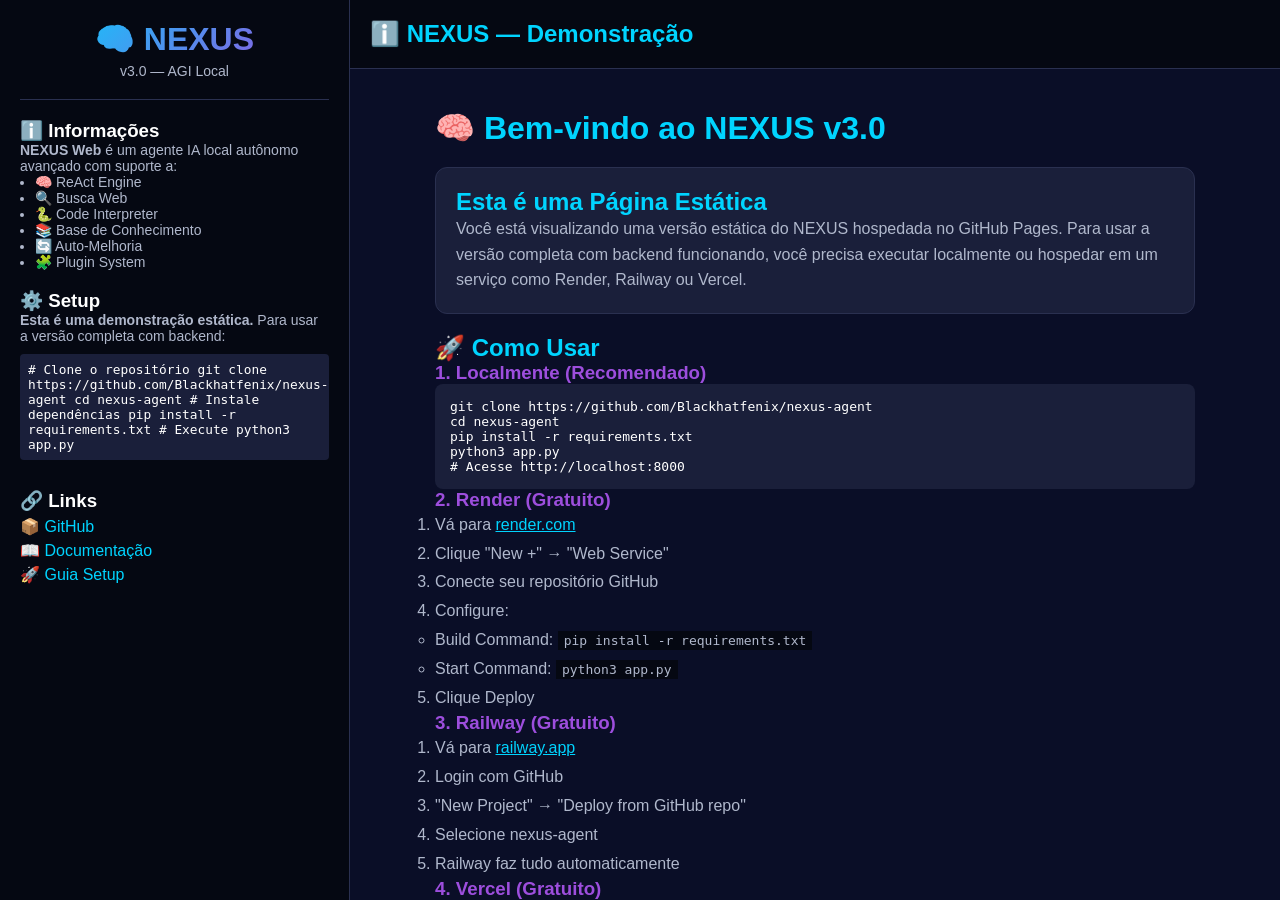
<file: static/index-github-pages.html>
<!DOCTYPE html>
<html lang="pt-BR">
<head>
    <meta charset="UTF-8">
    <meta name="viewport" content="width=device-width, initial-scale=1.0">
    <title>🧠 NEXUS — AGI Local Web</title>
    <link rel="stylesheet" href="./style.css">
</head>
<body>
    <div class="container">
        <!-- SIDEBAR -->
        <aside class="sidebar">
            <div class="logo">
                <h1>🧠 NEXUS</h1>
                <p>v3.0 — AGI Local</p>
            </div>

            <div class="info-card">
                <h3>ℹ️ Informações</h3>
                <p style="color: var(--text-secondary); font-size: 0.875rem;">
                    <strong>NEXUS Web</strong> é um agente IA local autônomo avançado com suporte a:
                </p>
                <ul style="color: var(--text-secondary); font-size: 0.875rem; margin-left: 15px;">
                    <li>🧠 ReAct Engine</li>
                    <li>🔍 Busca Web</li>
                    <li>🐍 Code Interpreter</li>
                    <li>📚 Base de Conhecimento</li>
                    <li>🔄 Auto-Melhoria</li>
                    <li>🧩 Plugin System</li>
                </ul>
            </div>

            <div class="setup-card">
                <h3>⚙️ Setup</h3>
                <p style="color: var(--text-secondary); font-size: 0.875rem; margin-bottom: 10px;">
                    <strong>Esta é uma demonstração estática.</strong> Para usar a versão completa com backend:
                </p>
                <code style="background: var(--bg-light); padding: 8px; border-radius: 4px; display: block; margin: 10px 0; font-size: 0.8rem;">
# Clone o repositório
git clone https://github.com/Blackhatfenix/nexus-agent
cd nexus-agent

# Instale dependências
pip install -r requirements.txt

# Execute
python3 app.py
                </code>
            </div>

            <div class="links-card">
                <h3>🔗 Links</h3>
                <a href="https://github.com/Blackhatfenix/nexus-agent" target="_blank" style="display: block; color: var(--primary); text-decoration: none; margin: 5px 0;">
                    📦 GitHub
                </a>
                <a href="https://github.com/Blackhatfenix/nexus-agent/blob/master/README.md" target="_blank" style="display: block; color: var(--primary); text-decoration: none; margin: 5px 0;">
                    📖 Documentação
                </a>
                <a href="https://github.com/Blackhatfenix/nexus-agent/blob/master/SETUP.md" target="_blank" style="display: block; color: var(--primary); text-decoration: none; margin: 5px 0;">
                    🚀 Guia Setup
                </a>
            </div>
        </aside>

        <!-- MAIN -->
        <main class="main">
            <!-- HEADER -->
            <header class="header">
                <h2>ℹ️ NEXUS — Demonstração</h2>
            </header>

            <!-- CONTENT -->
            <div class="chat-container">
                <div style="padding: 20px; max-width: 800px; margin: 0 auto;">
                    <h1 style="color: var(--primary); margin-bottom: 20px;">🧠 Bem-vindo ao NEXUS v3.0</h1>
                    
                    <div style="background: var(--bg-light); border: 1px solid var(--border); border-radius: 12px; padding: 20px; margin-bottom: 20px;">
                        <h2 style="color: var(--primary); margin-top: 0;">Esta é uma Página Estática</h2>
                        <p style="color: var(--text-secondary); line-height: 1.6;">
                            Você está visualizando uma versão estática do NEXUS hospedada no GitHub Pages.
                            Para usar a versão completa com backend funcionando, você precisa executar localmente ou
                            hospedar em um serviço como Render, Railway ou Vercel.
                        </p>
                    </div>

                    <h2 style="color: var(--primary);">🚀 Como Usar</h2>
                    
                    <h3 style="color: var(--secondary);">1. Localmente (Recomendado)</h3>
                    <pre style="background: var(--bg-light); padding: 15px; border-radius: 8px; overflow-x: auto;"><code>git clone https://github.com/Blackhatfenix/nexus-agent
cd nexus-agent
pip install -r requirements.txt
python3 app.py
# Acesse http://localhost:8000</code></pre>

                    <h3 style="color: var(--secondary);">2. Render (Gratuito)</h3>
                    <ol style="color: var(--text-secondary); line-height: 1.8;">
                        <li>Vá para <a href="https://render.com" target="_blank" style="color: var(--primary);">render.com</a></li>
                        <li>Clique "New +" → "Web Service"</li>
                        <li>Conecte seu repositório GitHub</li>
                        <li>Configure:
                            <ul>
                                <li>Build Command: <code style="background: var(--bg-darker); padding: 2px 6px;">pip install -r requirements.txt</code></li>
                                <li>Start Command: <code style="background: var(--bg-darker); padding: 2px 6px;">python3 app.py</code></li>
                            </ul>
                        </li>
                        <li>Clique Deploy</li>
                    </ol>

                    <h3 style="color: var(--secondary);">3. Railway (Gratuito)</h3>
                    <ol style="color: var(--text-secondary); line-height: 1.8;">
                        <li>Vá para <a href="https://railway.app" target="_blank" style="color: var(--primary);">railway.app</a></li>
                        <li>Login com GitHub</li>
                        <li>"New Project" → "Deploy from GitHub repo"</li>
                        <li>Selecione nexus-agent</li>
                        <li>Railway faz tudo automaticamente</li>
                    </ol>

                    <h3 style="color: var(--secondary);">4. Vercel (Gratuito)</h3>
                    <ol style="color: var(--text-secondary); line-height: 1.8;">
                        <li>Vá para <a href="https://vercel.com" target="_blank" style="color: var(--primary);">vercel.com</a></li>
                        <li>Clique "Add New" → "Project"</li>
                        <li>Import seu repositório</li>
                        <li>Vercel detecta automaticamente e faz deploy</li>
                    </ol>

                    <h2 style="color: var(--primary); margin-top: 30px;">✨ Capacidades</h2>
                    <div style="display: grid; grid-template-columns: repeat(auto-fit, minmax(200px, 1fr)); gap: 15px; margin-bottom: 20px;">
                        <div style="background: var(--bg-light); padding: 15px; border-radius: 8px; border-left: 4px solid var(--primary);">
                            <strong style="color: var(--primary);">🧠 ReAct Engine</strong>
                            <p style="color: var(--text-secondary); font-size: 0.875rem; margin: 5px 0 0 0;">Think → Act → Observe → Repeat</p>
                        </div>
                        <div style="background: var(--bg-light); padding: 15px; border-radius: 8px; border-left: 4px solid var(--primary);">
                            <strong style="color: var(--primary);">🔍 Busca Web</strong>
                            <p style="color: var(--text-secondary); font-size: 0.875rem; margin: 5px 0 0 0;">DuckDuckGo, Bing, Google</p>
                        </div>
                        <div style="background: var(--bg-light); padding: 15px; border-radius: 8px; border-left: 4px solid var(--primary);">
                            <strong style="color: var(--primary);">🐍 Code Interpreter</strong>
                            <p style="color: var(--text-secondary); font-size: 0.875rem; margin: 5px 0 0 0;">Python sandbox seguro</p>
                        </div>
                        <div style="background: var(--bg-light); padding: 15px; border-radius: 8px; border-left: 4px solid var(--primary);">
                            <strong style="color: var(--primary);">📚 Knowledge Base</strong>
                            <p style="color: var(--text-secondary); font-size: 0.875rem; margin: 5px 0 0 0;">Busca semântica TF-IDF</p>
                        </div>
                        <div style="background: var(--bg-light); padding: 15px; border-radius: 8px; border-left: 4px solid var(--primary);">
                            <strong style="color: var(--primary);">🔄 Auto-Melhoria</strong>
                            <p style="color: var(--text-secondary); font-size: 0.875rem; margin: 5px 0 0 0;">Reflexão e aprendizado contínuo</p>
                        </div>
                        <div style="background: var(--bg-light); padding: 15px; border-radius: 8px; border-left: 4px solid var(--primary);">
                            <strong style="color: var(--primary);">🧩 Plugin System</strong>
                            <p style="color: var(--text-secondary); font-size: 0.875rem; margin: 5px 0 0 0;">Extensibilidade dinâmica</p>
                        </div>
                    </div>

                    <h2 style="color: var(--primary); margin-top: 30px;">⚙️ LLM Suportados</h2>
                    <ul style="color: var(--text-secondary); line-height: 1.8;">
                        <li><strong>Ollama</strong> (Recomendado para offline)</li>
                        <li><strong>Groq</strong> (Gratuito online - 25k req/dia)</li>
                        <li><strong>OpenAI</strong> (GPT-4, GPT-4o-mini)</li>
                        <li><strong>Anthropic</strong> (Claude)</li>
                    </ul>

                    <h2 style="color: var(--primary); margin-top: 30px;">📞 Suporte</h2>
                    <ul style="color: var(--text-secondary); line-height: 1.8;">
                        <li>🐛 <a href="https://github.com/Blackhatfenix/nexus-agent/issues" target="_blank" style="color: var(--primary);">Issues</a></li>
                        <li>💬 <a href="https://github.com/Blackhatfenix/nexus-agent/discussions" target="_blank" style="color: var(--primary);">Discussions</a></li>
                        <li>📖 <a href="https://github.com/Blackhatfenix/nexus-agent#readme" target="_blank" style="color: var(--primary);">README</a></li>
                    </ul>

                    <div style="background: linear-gradient(135deg, var(--primary), var(--secondary)); padding: 20px; border-radius: 12px; margin-top: 30px; text-align: center;">
                        <h3 style="margin: 0; color: var(--bg-dark);">Pronto para começar?</h3>
                        <a href="https://github.com/Blackhatfenix/nexus-agent" target="_blank" style="display: inline-block; margin-top: 10px; padding: 12px 24px; background: var(--bg-dark); color: var(--primary); text-decoration: none; border-radius: 8px; font-weight: bold;">
                            🚀 Clone Agora
                        </a>
                    </div>
                </div>
            </div>
        </main>
    </div>
</body>
</html>
</file>
<file: static/style.css>
/* ════════════════════════════════════════════════════════════ */
/* NEXUS Web Interface — CSS */
/* ════════════════════════════════════════════════════════════ */

* {
    margin: 0;
    padding: 0;
    box-sizing: border-box;
}

:root {
    --primary: #00d4ff;
    --primary-dark: #0099cc;
    --secondary: #9d4edd;
    --danger: #ff006e;
    --success: #06ffa5;
    --bg-dark: #0a0e27;
    --bg-darker: #050812;
    --bg-light: #1a1f3a;
    --text-primary: #ffffff;
    --text-secondary: #b0b8cc;
    --border: #2a3050;
    --shadow: 0 4px 15px rgba(0, 212, 255, 0.1);
    --transition: all 0.3s ease;
}

body.light-mode {
    --primary: #0066cc;
    --primary-dark: #0052a3;
    --secondary: #7a2fb5;
    --danger: #d41159;
    --success: #00aa55;
    --bg-dark: #f5f5f5;
    --bg-darker: #ffffff;
    --bg-light: #e8e8f0;
    --text-primary: #1a1a1a;
    --text-secondary: #555555;
    --border: #d0d0d0;
    --shadow: 0 4px 15px rgba(0, 0, 0, 0.1);
}

html, body {
    height: 100%;
    font-family: -apple-system, BlinkMacSystemFont, 'Segoe UI', Roboto, Oxygen, Ubuntu, Cantarell, sans-serif;
    background: var(--bg-dark);
    color: var(--text-primary);
}

/* ════════════════════════════════════════════════════════════ */
/* LAYOUT */
/* ════════════════════════════════════════════════════════════ */

.container {
    display: flex;
    height: 100vh;
    gap: 0;
}

.sidebar {
    width: 350px;
    background: var(--bg-darker);
    border-right: 1px solid var(--border);
    display: flex;
    flex-direction: column;
    overflow-y: auto;
    padding: 20px;
    gap: 20px;
}

.main {
    flex: 1;
    display: flex;
    flex-direction: column;
    background: var(--bg-dark);
}

/* ════════════════════════════════════════════════════════════ */
/* HEADER */
/* ════════════════════════════════════════════════════════════ */

.header {
    padding: 20px;
    border-bottom: 1px solid var(--border);
    display: flex;
    justify-content: space-between;
    align-items: center;
    background: var(--bg-darker);
}

.header h2 {
    font-size: 1.5rem;
    color: var(--primary);
}

.header-actions {
    display: flex;
    gap: 15px;
    align-items: center;
}

.status-indicator {
    display: inline-flex;
    align-items: center;
    gap: 8px;
    padding: 8px 12px;
    border-radius: 20px;
    background: var(--bg-light);
    font-size: 0.875rem;
}

.status-indicator.online {
    color: var(--success);
}

.status-indicator.offline {
    color: var(--text-secondary);
}

.status-indicator::before {
    content: '';
    width: 8px;
    height: 8px;
    border-radius: 50%;
    background: currentColor;
    animation: pulse 2s infinite;
}

@keyframes pulse {
    0%, 100% { opacity: 1; }
    50% { opacity: 0.5; }
}

/* ════════════════════════════════════════════════════════════ */
/* LOGO */
/* ════════════════════════════════════════════════════════════ */

.logo {
    text-align: center;
    padding-bottom: 20px;
    border-bottom: 1px solid var(--border);
}

.logo h1 {
    font-size: 2rem;
    background: linear-gradient(135deg, var(--primary), var(--secondary));
    -webkit-background-clip: text;
    -webkit-text-fill-color: transparent;
    background-clip: text;
    margin-bottom: 5px;
}

.logo p {
    color: var(--text-secondary);
    font-size: 0.875rem;
}

/* ════════════════════════════════════════════════════════════ */
/* CARDS */
/* ════════════════════════════════════════════════════════════ */

.status-card,
.kb-card,
.learning-card,
.plugins-card {
    background: var(--bg-light);
    border: 1px solid var(--border);
    border-radius: 12px;
    padding: 15px;
    display: flex;
    flex-direction: column;
    gap: 10px;
}

.status-card h3,
.kb-card h3,
.learning-card h3,
.plugins-card h3 {
    color: var(--primary);
    font-size: 1rem;
    margin: 0;
}

#status-content {
    font-size: 0.875rem;
    color: var(--text-secondary);
}

.status-item {
    display: flex;
    justify-content: space-between;
    padding: 5px 0;
}

.status-label {
    color: var(--text-secondary);
}

.status-value {
    color: var(--primary);
    font-weight: bold;
}

#kb-count {
    font-size: 1.5rem;
    color: var(--primary);
    font-weight: bold;
}

#learning-content,
#plugins-list {
    font-size: 0.875rem;
    color: var(--text-secondary);
}

.metric {
    display: flex;
    justify-content: space-between;
    padding: 5px 0;
}

.metric-label {
    color: var(--text-secondary);
}

.metric-value {
    color: var(--success);
    font-weight: bold;
}

.plugin-item {
    padding: 8px;
    background: var(--bg-dark);
    border-radius: 6px;
    margin: 5px 0;
    display: flex;
    justify-content: space-between;
    align-items: center;
}

.plugin-name {
    color: var(--primary);
    font-weight: bold;
}

.plugin-btn {
    padding: 4px 8px;
    font-size: 0.75rem;
    background: var(--primary);
    color: var(--bg-dark);
    border: none;
    border-radius: 4px;
    cursor: pointer;
    transition: var(--transition);
}

.plugin-btn:hover {
    background: var(--primary-dark);
}

/* ════════════════════════════════════════════════════════════ */
/* SIDEBAR FOOTER */
/* ════════════════════════════════════════════════════════════ */

.sidebar-footer {
    margin-top: auto;
    display: flex;
    flex-direction: column;
    gap: 10px;
    border-top: 1px solid var(--border);
    padding-top: 20px;
}

/* ════════════════════════════════════════════════════════════ */
/* CHAT */
/* ════════════════════════════════════════════════════════════ */

.chat-container {
    flex: 1;
    overflow-y: auto;
    padding: 20px;
    display: flex;
    flex-direction: column;
    gap: 15px;
}

.messages {
    display: flex;
    flex-direction: column;
    gap: 15px;
}

.message {
    display: flex;
    gap: 10px;
    animation: slideIn 0.3s ease;
}

@keyframes slideIn {
    from {
        opacity: 0;
        transform: translateY(10px);
    }
    to {
        opacity: 1;
        transform: translateY(0);
    }
}

.message.user {
    justify-content: flex-end;
}

.message.system {
    justify-content: flex-start;
}

.message-content {
    max-width: 70%;
    padding: 12px 16px;
    border-radius: 12px;
    line-height: 1.5;
    word-wrap: break-word;
}

.message.user .message-content {
    background: linear-gradient(135deg, var(--primary), var(--primary-dark));
    color: var(--bg-dark);
    border-radius: 20px 20px 4px 20px;
}

.message.system .message-content {
    background: var(--bg-light);
    color: var(--text-primary);
    border: 1px solid var(--border);
    border-radius: 20px 20px 20px 4px;
}

.message.system.error .message-content {
    background: rgba(255, 0, 110, 0.1);
    border-color: var(--danger);
    color: var(--danger);
}

.message.system.loading .message-content {
    background: var(--bg-light);
    display: flex;
    align-items: center;
    gap: 10px;
}

.loading-dots {
    display: flex;
    gap: 4px;
}

.loading-dots span {
    width: 8px;
    height: 8px;
    border-radius: 50%;
    background: var(--primary);
    animation: bounce 1.4s infinite;
}

.loading-dots span:nth-child(2) {
    animation-delay: 0.2s;
}

.loading-dots span:nth-child(3) {
    animation-delay: 0.4s;
}

@keyframes bounce {
    0%, 100% { opacity: 0.3; }
    50% { opacity: 1; }
}

/* ════════════════════════════════════════════════════════════ */
/* INPUT */
/* ════════════════════════════════════════════════════════════ */

.input-area {
    padding: 20px;
    border-top: 1px solid var(--border);
    background: var(--bg-darker);
    display: flex;
    flex-direction: column;
    gap: 10px;
}

.input-group {
    display: flex;
    gap: 10px;
}

#user-input {
    flex: 1;
    padding: 12px 16px;
    background: var(--bg-light);
    color: var(--text-primary);
    border: 1px solid var(--border);
    border-radius: 8px;
    font-size: 1rem;
    transition: var(--transition);
}

#user-input:focus {
    outline: none;
    border-color: var(--primary);
    box-shadow: 0 0 10px rgba(0, 212, 255, 0.2);
}

#user-input::placeholder {
    color: var(--text-secondary);
}

.quick-commands {
    display: flex;
    gap: 8px;
    flex-wrap: wrap;
}

.quick-btn {
    padding: 6px 12px;
    background: var(--bg-light);
    color: var(--primary);
    border: 1px solid var(--border);
    border-radius: 6px;
    cursor: pointer;
    font-size: 0.875rem;
    transition: var(--transition);
}

.quick-btn:hover {
    background: var(--primary);
    color: var(--bg-dark);
}

/* ════════════════════════════════════════════════════════════ */
/* BUTTONS */
/* ════════════════════════════════════════════════════════════ */

.btn-primary,
.btn-secondary,
.btn-danger {
    padding: 12px 20px;
    border: none;
    border-radius: 8px;
    font-size: 1rem;
    cursor: pointer;
    transition: var(--transition);
    font-weight: 600;
}

.btn-primary {
    background: linear-gradient(135deg, var(--primary), var(--primary-dark));
    color: var(--bg-dark);
}

.btn-primary:hover {
    transform: translateY(-2px);
    box-shadow: 0 8px 20px rgba(0, 212, 255, 0.3);
}

.btn-secondary {
    background: var(--bg-light);
    color: var(--primary);
    border: 1px solid var(--border);
}

.btn-secondary:hover {
    background: var(--bg-light);
    border-color: var(--primary);
}

.btn-danger {
    background: rgba(255, 0, 110, 0.1);
    color: var(--danger);
    border: 1px solid var(--danger);
}

.btn-danger:hover {
    background: var(--danger);
    color: white;
}

/* ════════════════════════════════════════════════════════════ */
/* MODAL */
/* ════════════════════════════════════════════════════════════ */

.modal {
    display: none;
    position: fixed;
    top: 0;
    left: 0;
    right: 0;
    bottom: 0;
    background: rgba(0, 0, 0, 0.7);
    z-index: 1000;
    animation: fadeIn 0.3s ease;
}

.modal.show {
    display: flex;
    align-items: center;
    justify-content: center;
}

@keyframes fadeIn {
    from { opacity: 0; }
    to { opacity: 1; }
}

.modal-content {
    background: var(--bg-darker);
    border: 1px solid var(--border);
    border-radius: 12px;
    width: 90%;
    max-width: 600px;
    max-height: 80vh;
    display: flex;
    flex-direction: column;
    animation: slideUp 0.3s ease;
}

@keyframes slideUp {
    from {
        opacity: 0;
        transform: translateY(20px);
    }
    to {
        opacity: 1;
        transform: translateY(0);
    }
}

.modal-header {
    padding: 20px;
    border-bottom: 1px solid var(--border);
    display: flex;
    justify-content: space-between;
    align-items: center;
}

.modal-header h3 {
    color: var(--primary);
    margin: 0;
}

.close {
    background: none;
    border: none;
    color: var(--text-secondary);
    font-size: 2rem;
    cursor: pointer;
    transition: var(--transition);
}

.close:hover {
    color: var(--primary);
}

.modal-body {
    padding: 20px;
    overflow-y: auto;
    flex: 1;
}

.kb-entry {
    padding: 12px;
    background: var(--bg-light);
    border: 1px solid var(--border);
    border-radius: 8px;
    margin-bottom: 10px;
}

.kb-entry-title {
    color: var(--primary);
    font-weight: bold;
    margin-bottom: 5px;
}

.kb-entry-source {
    color: var(--text-secondary);
    font-size: 0.875rem;
}

.kb-entry-content {
    color: var(--text-primary);
    font-size: 0.9rem;
    margin-top: 8px;
    line-height: 1.4;
}

/* ════════════════════════════════════════════════════════════ */
/* SKELETON */
/* ════════════════════════════════════════════════════════════ */

.skeleton {
    background: linear-gradient(90deg, var(--bg-light) 25%, var(--border) 50%, var(--bg-light) 75%);
    background-size: 200% 100%;
    animation: loading 1.5s infinite;
    height: 16px;
    border-radius: 4px;
    margin: 5px 0;
}

@keyframes loading {
    0% { background-position: 200% 0; }
    100% { background-position: -200% 0; }
}

/* ════════════════════════════════════════════════════════════ */
/* RESPONSIVE */
/* ════════════════════════════════════════════════════════════ */

@media (max-width: 1024px) {
    .sidebar {
        width: 280px;
    }

    .message-content {
        max-width: 80%;
    }
}

@media (max-width: 768px) {
    .container {
        flex-direction: column;
    }

    .sidebar {
        width: 100%;
        max-height: 25vh;
        border-right: none;
        border-bottom: 1px solid var(--border);
    }

    .main {
        min-height: 75vh;
    }

    .message-content {
        max-width: 90%;
    }

    .quick-commands {
        display: none;
    }

    .modal-content {
        width: 95%;
        max-height: 90vh;
    }
}

@media (max-width: 480px) {
    .sidebar {
        max-height: 20vh;
        padding: 15px;
        gap: 15px;
    }

    .header {
        padding: 15px;
    }

    .logo h1 {
        font-size: 1.5rem;
    }

    .input-area {
        padding: 15px;
    }

    .message-content {
        max-width: 100%;
        padding: 10px 12px;
    }
}
</file>
